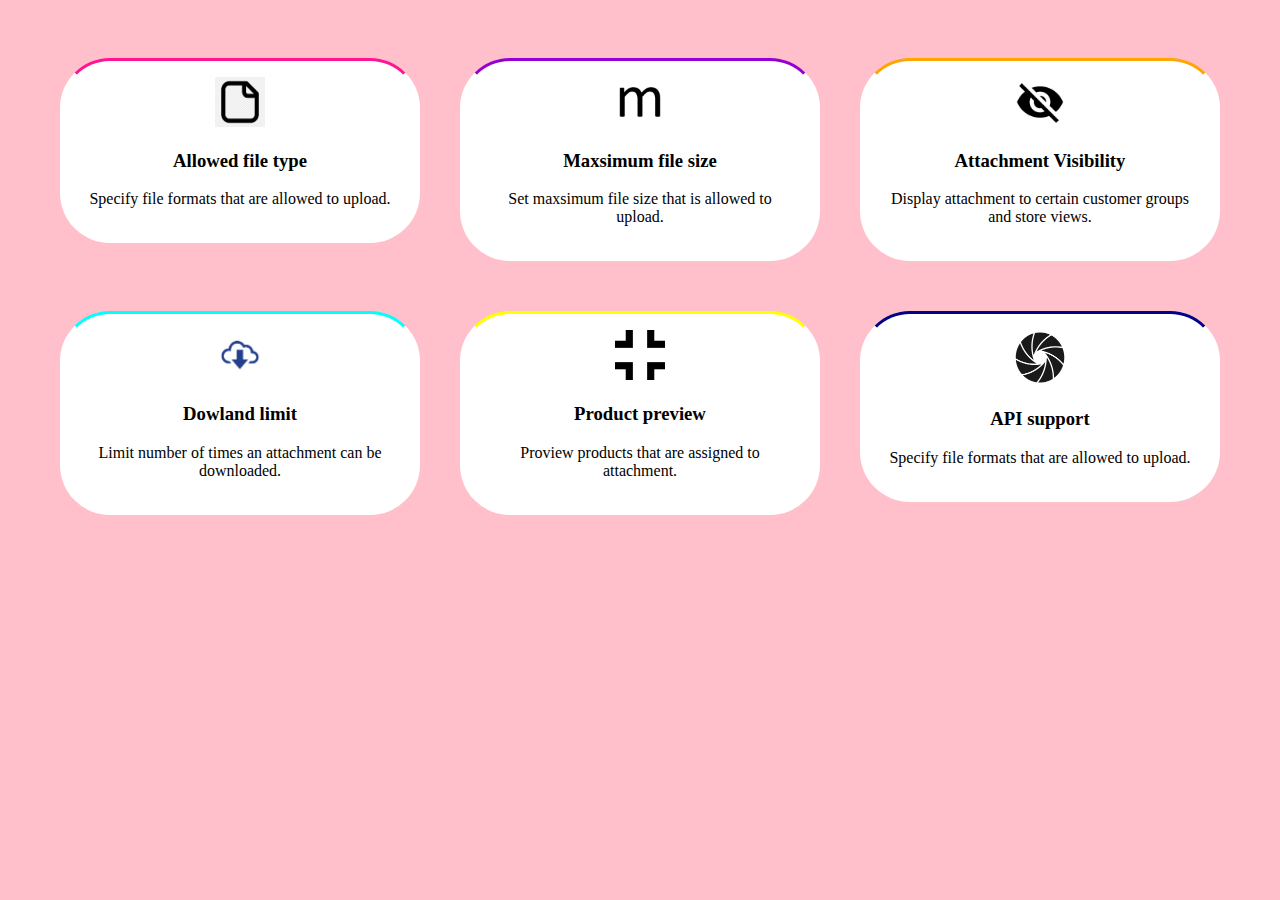
<file: index2.html>
<!DOCTYPE html>
<html lang="en">
<head>
    <meta charset="UTF-8">
    <title>Title</title>
    <link rel="stylesheet" href="main2.css">
</head>
<body>

<div class="text-block">

    <div class="text-block">
        <div class="text-block-item" style="border-top-color: deeppink">
            <img src="rasmlar/Allowed file type.png" alt="" width="50px" height="50px">
            <h3>Allowed file type</h3>
            <p>
                Specify file formats that are allowed to upload.
            </p>
        </div>
    </div>
    <div class="text-block">

        <div class="text-block">
            <div class="text-block-item" style="border-top-color: darkviolet">
                <img src="rasmlar/Maxsimum file size.png" alt="" width="50px" height="50px">
                <h3>Maxsimum file size</h3>
                <p>
                    Set maxsimum file size that is allowed to upload.
                </p>
            </div>
        </div>
        <div class="text-block">

        <div class="text-block">
            <div class="text-block-item" style="border-top-color: orange">
                <img src="rasmlar/Attachment Visibility.png" alt="" width="50px" height="50px">
                <h3>Attachment Visibility</h3>
                <p>
                    Display attachment to certain customer groups and store views.
                </p>
            </div>
        </div>
            <div class="text-block">

                <div class="text-block">
                    <div class="text-block-item" style="border-top-color: aqua">
                        <img src="rasmlar/Dowland limit.png" alt="" width="50px" height="50px">
                        <h3>Dowland limit</h3>
                        <p>
                            Limit number of times an attachment can be downloaded.
                        </p>
                    </div>
                </div>
                <div class="text-block">

                    <div class="text-block">
                        <div class="text-block-item" style="border-top-color: yellow">
                            <img src="rasmlar/photo_2023-04-11_22-06-15.jpg" alt="" width="50px" height="50px">
                            <h3>Product preview</h3>
                            <p>
                                Proview products that are assigned to attachment.
                            </p>
                        </div>
                    </div>
                    <div class="text-block">

                        <div class="text-block">
                            <div class="text-block-item" style="border-top-color: darkblue">
                                <img src="rasmlar/photo_2023-04-11_21-57-18 (2).jpg" alt="" width="80px" height="55px">
                                <h3>API support</h3>
                                <p>
                                    Specify file formats that are allowed to upload.
                                </p>
                            </div>
                        </div>


</body>
</html>
</file>
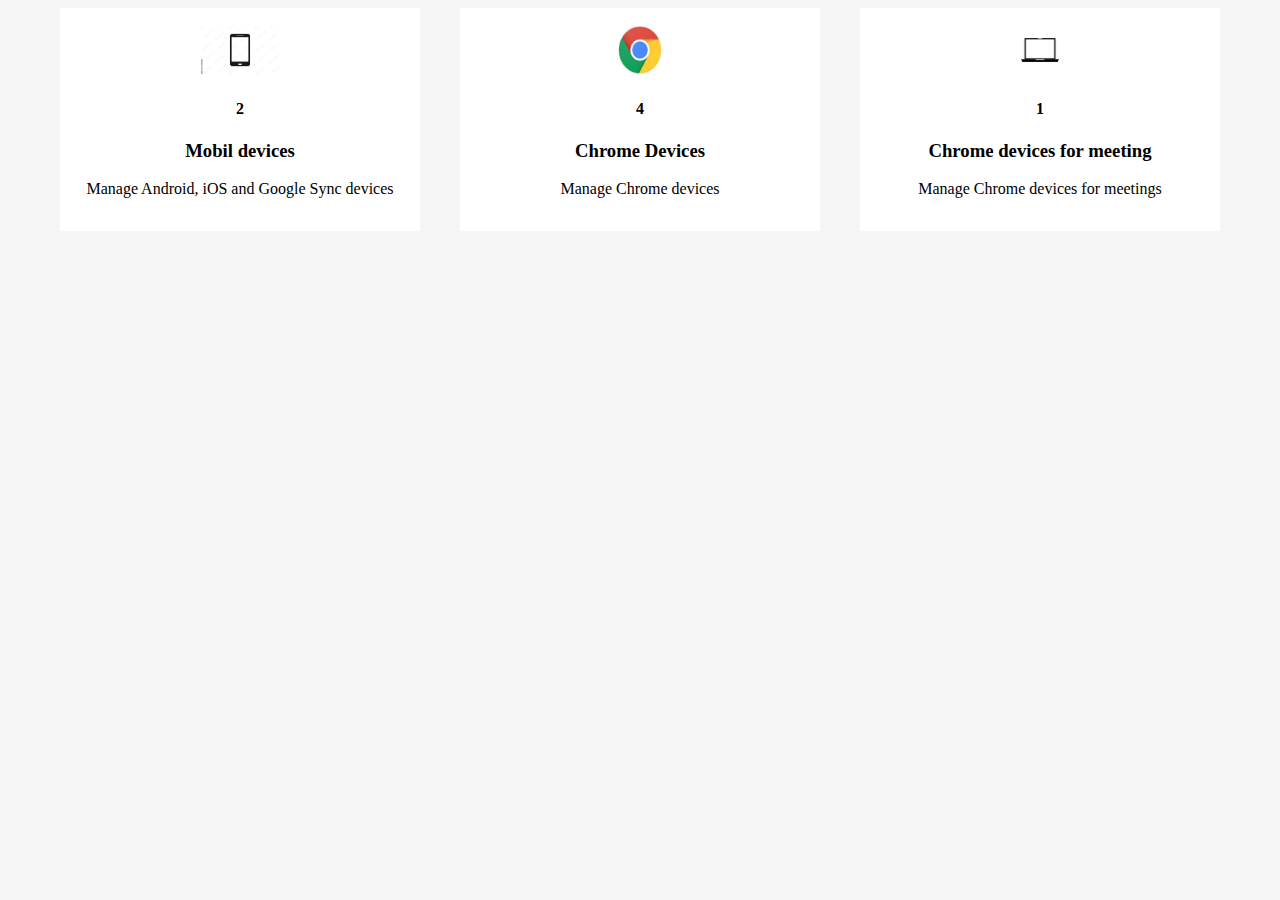
<file: index3.html>
<!DOCTYPE html>
<html lang="en">
<head>
    <meta charset="UTF-8">
    <title>Title</title>
    <link rel="stylesheet" href="main3.css">
</head>
<body>

<div class="text-block">
    <div class="text-block-item">
        <img src="rasm/Mobil devices.jpg" alt="" style="width: 80px" height="50px">
        <h4>2</h4>
        <h3>Mobil devices</h3>
        <p>
            Manage Android, iOS and Google Sync devices
        </p>
    </div>
</div>
<div class="text-block">
    <div class="text-block-item">
        <img src="rasm/chrome.jpg" alt=""  style="width: 80px" height="50px">
        <h4>4</h4>
        <h3>Chrome Devices</h3>
        <p>
            Manage Chrome devices
        </p>
    </div>
</div>
<div class="text-block">
    <div class="text-block-item">
        <img src="rasm/noutbook.png" alt=""  style="width: 50px" height="50px">
        <h4>1</h4>
        <h3>Chrome devices for meeting</h3>
        <p>
            Manage Chrome devices for meetings
        </p>
    </div>
</div>


</body>
</html>
</file>
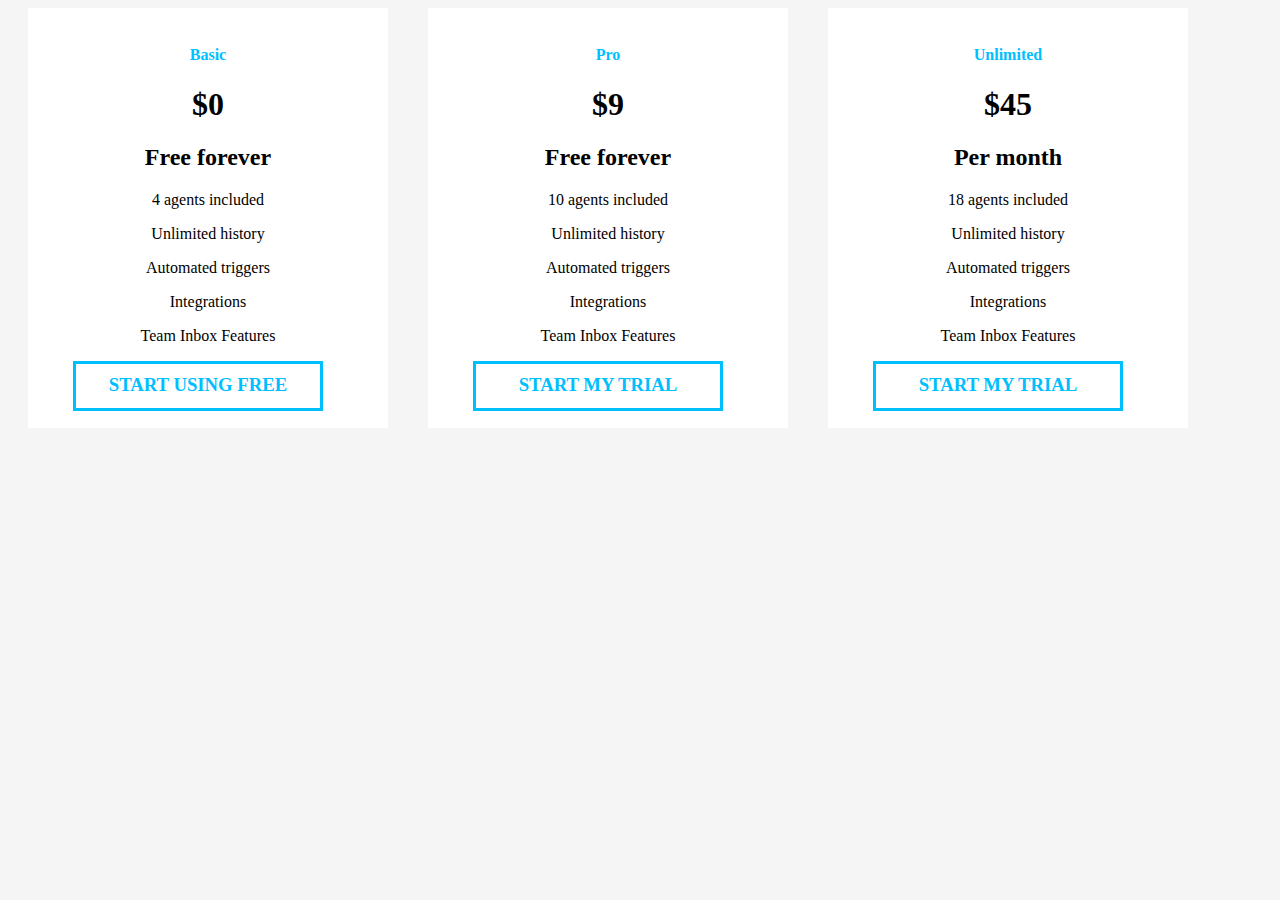
<file: index4.html>
<!DOCTYPE html>
<html lang="en">
<head>
    <meta charset="UTF-8">
    <title>Title</title>
    <link rel="stylesheet" href="main4.css">
</head>
<body>

<div class="text-block">
    <div class="text-block-item">
        <h4 style="color: deepskyblue">Basic</h4>
        <h1>$0</h1>
        <h2>Free forever</h2>
        <p>4 agents included</p>
        <p>Unlimited history</p>
        <p>Automated triggers</p>
        <p>Integrations</p>
        <p>Team Inbox Features</p>
        <h3 class="h3" style="color: deepskyblue">START USING FREE</h3>
    </div>

</div>
<div class="text-block">
    <div class="text-block-item">
        <h4 style="color: deepskyblue">Pro</h4>
        <h1>$9</h1>
        <h2>Free forever</h2>
        <p>10 agents included</p>
        <p>Unlimited history</p>
        <p>Automated triggers</p>
        <p>Integrations</p>
        <p>Team Inbox Features</p>
        <h3 class="h3" style="color: deepskyblue">START MY TRIAL</h3>
    </div>

</div>
<div class="text-block">
    <div class="text-block-item">
        <h4 style="color: deepskyblue">Unlimited</h4>
        <h1>$45</h1>
        <h2>Per month</h2>
        <p>18 agents included</p>
        <p>Unlimited history</p>
        <p>Automated triggers</p>
        <p>Integrations</p>
        <p>Team Inbox Features</p>
        <h3 class="h3" style="color: deepskyblue">START MY TRIAL</h3>
    </div>

</div>

</body>
</html>
</file>
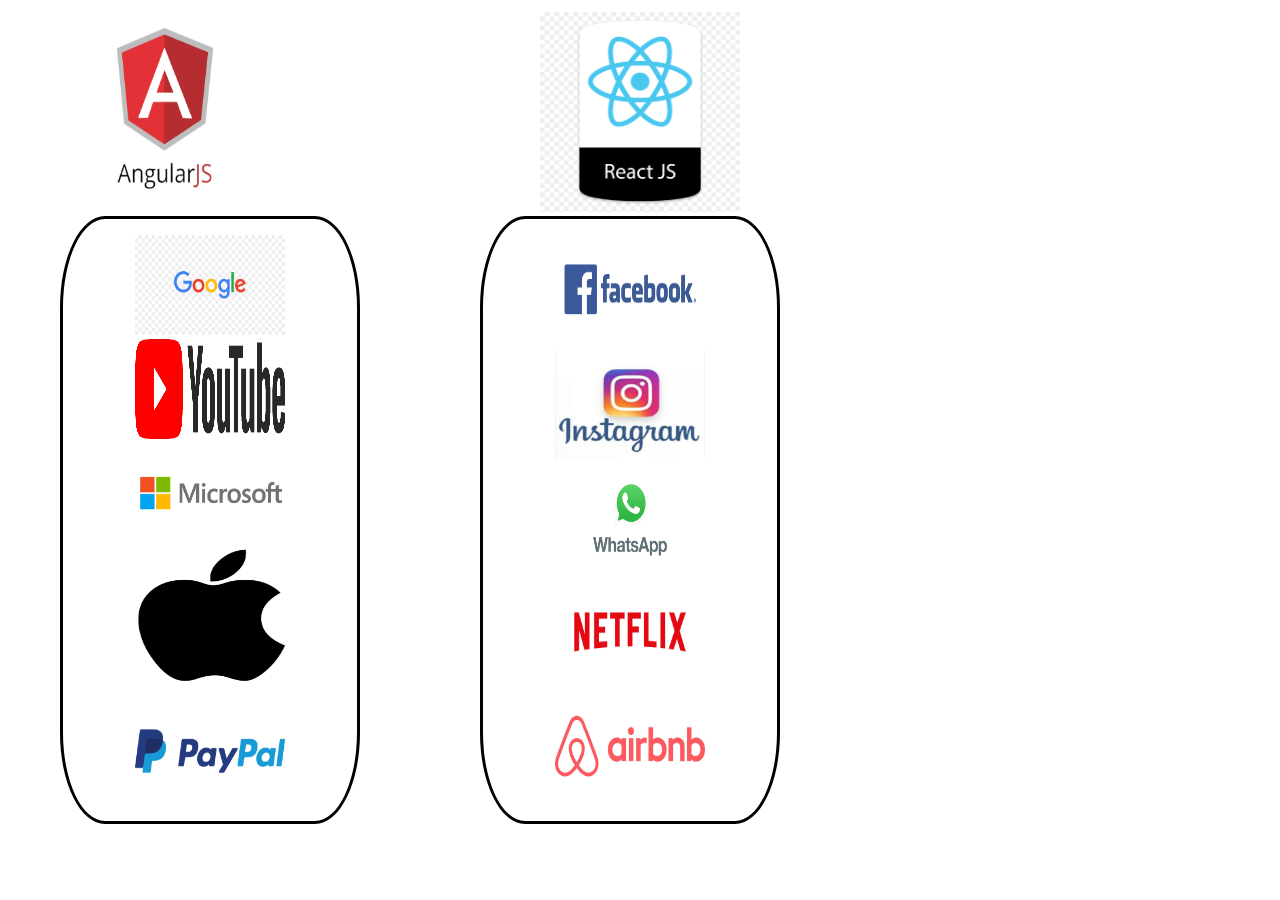
<file: index5.html>
<!DOCTYPE html>
<html lang="en">
<head>
    <meta charset="UTF-8">
    <title>Title</title>
    <link rel="stylesheet" href="main5.css">
</head>
<body>

<div class="text-block">


<div>
        <div class="angular">
            <img src="ras/angular.png" alt="" width="250px" height="200px">
        </div>

             <div class="react">
                 <img src="ras/react.png" alt="" width="200px" height="200px">
             </div>
</div>

             <div class="text-block-item2">

             <div class="google">
                 <img src="ras/google.jpg" alt="" width="150px" height="100px">
             </div>

             <div class="youtube">
                 <img src="ras/youtube.png" alt="" width="150px" height="100px">
             </div>

             <div class="microsoft">
                 <img src="ras/microsoft.jpeg" alt="" width="150px" height="100px">
             </div>

             <div class="apple">
                 <img src="ras/apple.png" alt="" width="150px" height="150px">
             </div>

             <div class="paypal">
                 <img src="ras/paypal.png" alt="" width="150px" height="100px">
             </div>

             </div>

             <div class="text-block-item3">
                 <div class="facebook">
                     <img src="ras/facebook.jpg" alt="" width="150px" height="110px">
                 </div>
                 <div class="instagram">
                     <img src="ras/instagram.png" alt="" width="150px" height="110px">
                 </div>
                 <div class="watsap">
                     <img src="ras/watsap.png" alt="" width="150px" height="110px">
                 </div>
                 <div class="netflix">
                     <img src="ras/netflix.jpg" alt="" width="150px" height="110px">
                 </div>
                 <div class="airbnb">
                     <img src="ras/airbnb.jpg" alt="" width="150px" height="110px">
                 </div>
             </div>
    <div>
        <p>
            
        </p>
    </div>


</div>

</body>
</html>
</file>
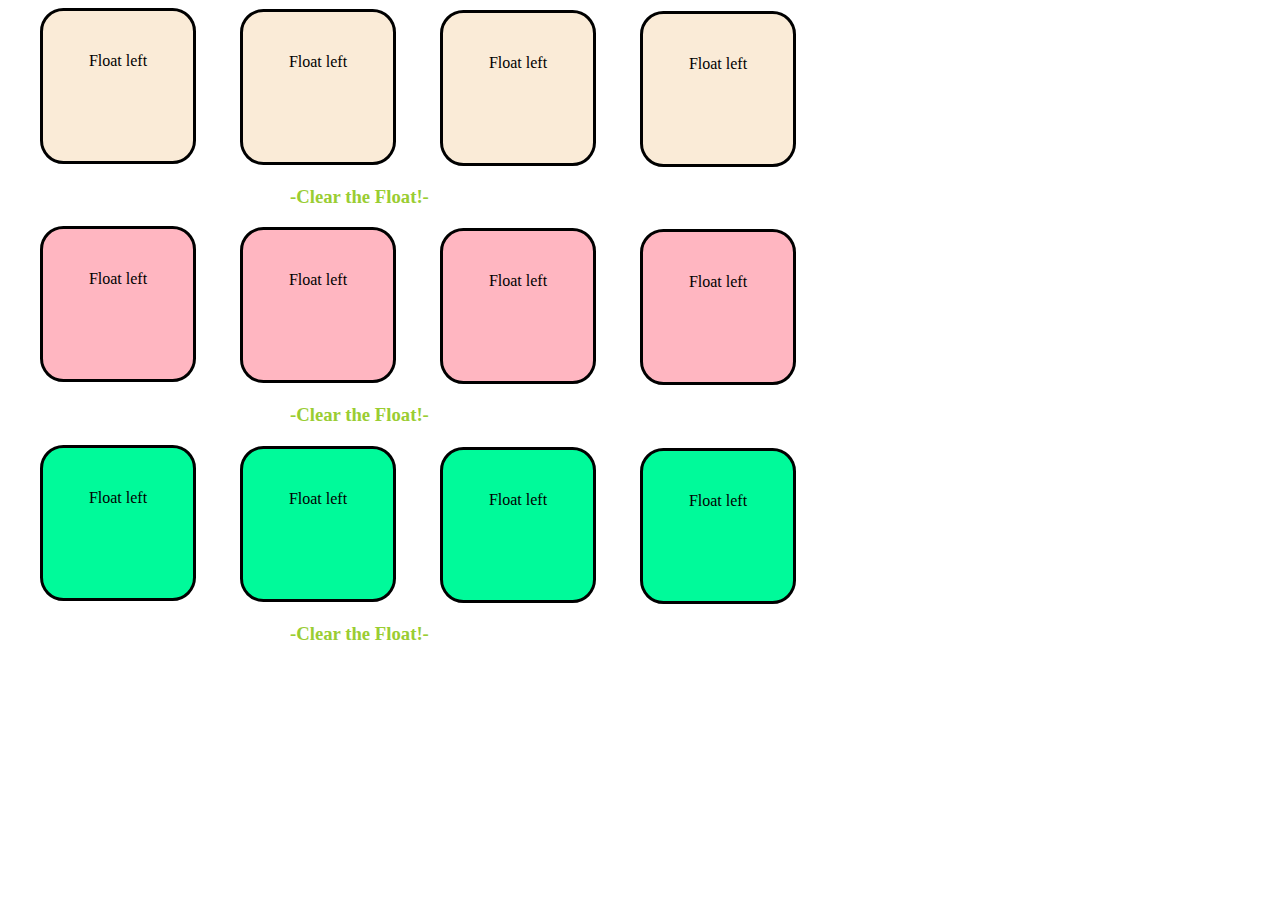
<file: index6.html>
<!DOCTYPE html>
<html lang="en">
<head>
    <meta charset="UTF-8">
    <title>Title</title>
    <link rel="stylesheet" href="main6.css">
</head>
<body>

<div class="text-block">
    <div class="text-block-item1">
            <p style="background-color: antiquewhite">
                Float left
            </p>
        </div>
    <div class="text-block-item2">
            <p style="background-color: antiquewhite">
                Float left
            </p>
    </div>
    <div class="text-block-item3">
            <p style="background-color: antiquewhite">
                Float left
            </p>
</div>
    <div class="text-block-item4">
            <p style="background-color: antiquewhite">
                Float left
            </p>
        </div>
    <div class="h3">
        <h3 style="color: yellowgreen" >-Clear the Float!-</h3>
    </div>

    <div class="text-block-item5">
        <p style="background-color: lightpink">
            Float left
        </p>
    </div>
    <div class="text-block-item6">
        <p style="background-color: lightpink">
            Float left
        </p>
    </div>
    <div class="text-block-item7">
        <p style="background-color: lightpink">
            Float left
        </p>
    </div>
    <div class="text-block-item8">
        <p style="background-color: lightpink">
            Float left
        </p>
    </div>

    <div class="h3">
        <h3 style="color: yellowgreen" >-Clear the Float!-</h3>
    </div>

    <div class="text-block-item9">
        <p style="background-color: mediumspringgreen">
            Float left
        </p>
    </div>
    <div class="text-block-item10">
        <p style="background-color: mediumspringgreen">
            Float left
        </p>
    </div>
    <div class="text-block-item11">
        <p style="background-color: mediumspringgreen">
            Float left
        </p>
    </div>
    <div class="text-block-item12">
        <p style="background-color: mediumspringgreen">
            Float left
        </p>
    </div>
    <div class="h3">
        <h3 style="color: yellowgreen" >-Clear the Float!-</h3>
    </div>

</div>

</body>
</html>
</file>
<file: main2.css>
body{
    background-color: pink;
}

.text-block{
    width: 1200px;
    height: auto;
    margin: auto;

}

.text-block-item{
    width: 30%;
    background-color: white;
    border: solid white;
    border-radius: 50px;
    padding: 16px 24px;
    text-align: center;
    float: left;
    box-sizing: border-box;
    margin: 0 20px;
    margin-top: 50px;

}

.clear{
    clear: both;
}
</file>
<file: main3.css>
body{
    background-color: whitesmoke;
}

.text-block{
    width: 1200px;
    margin: 0 auto;
    background-color: white;
}

.text-block-item{
    width: 30%;
    background-color: white;
    border:1px solid white;
    padding: 16px 24px;
    text-align: center;
    float: left;
    box-sizing: border-box;
    margin: 0 20px;
}

.clear{
    clear: both;
}
</file>
<file: main4.css>
body{
    background-color: whitesmoke;
}

.text-block{
    width: 1200px;
    height: 0 auto;
    background-color: white;
}

.text-block-item{
    width: 30%;
    background-color: white;
    border:1px solid white;
    padding: 16px 24px;
    text-align: center;
    float: left;
    box-sizing: border-box;
    margin: 0 20px;
}

.h3{
    width: 250px;
    height: 50px;
    border: solid deepskyblue;
    padding: 10px 10px;
    float: left;
    box-sizing: border-box;
    margin: 0 20px;
}
</file>
<file: main5.css>
body{
    background-color: white;
}


.text-block{
    width: 1200px;
    height: 500px;
    margin: auto;

}

.angular{

}

.react{
    margin-left: 500px;
    margin-top: -200px;
}

.text-block-item2{
    width: 25%;
    background-color: white;
    border: solid black;
    border-radius: 15%;
    padding: 16px 24px;
    text-align: center;
    float: left;
    box-sizing: border-box;
    margin: 0 20px;
}

.text-block-item3{
    width: 25%;
    background-color: white;
    border: solid black;
    border-radius: 15%;
    padding: 16px 24px;
    text-align: center;
    float: left;
    box-sizing: border-box;
    margin: 0 20px;
    margin-left: 100px;
}
</file>
<file: main6.css>
body{
    background-color: white;
}

.text-block{
    width: 1200px;
    margin: auto;
}

.text-block-item1{
    width: 100px;
    height: 100px;
    background-color: antiquewhite;
    border: solid black;
    border-radius: 15%;
    padding: 25px 25px;
    text-align: center;
}

.text-block-item2{
    width: 100px;
    height: 100px;
    background-color: antiquewhite;
    border: solid black;
    border-radius: 15%;
    padding: 25px 25px;
    margin-left: 200px;
    margin-top: -155px;
    text-align: center;
}

.text-block-item3{
    width: 100px;
    height: 100px;
    background-color: antiquewhite;
    border: solid black;
    border-radius: 15%;
    padding: 25px 25px;
    margin-left: 400px;
    margin-top: -155px;
    text-align: center;
}

.text-block-item4{
    width: 100px;
    height: 100px;
    background-color: antiquewhite;
    border: solid black;
    border-radius: 15%;
    padding: 25px 25px;
    margin-left: 600px;
    margin-top: -155px;
    text-align: center;
}

.h3{
    margin-left: 250px;

}

.text-block-item5{
    width: 100px;
    height: 100px;
    background-color: lightpink;
    border: solid black;
    border-radius: 15%;
    padding: 25px 25px;
    text-align: center;
}

.text-block-item6{
    width: 100px;
    height: 100px;
    background-color: lightpink;
    border: solid black;
    border-radius: 15%;
    padding: 25px 25px;
    margin-left: 200px;
    margin-top: -155px;
    text-align: center;
}

.text-block-item7{
    width: 100px;
    height: 100px;
    background-color: lightpink;
    border: solid black;
    border-radius: 15%;
    padding: 25px 25px;
    margin-left: 400px;
    margin-top: -155px;
    text-align: center;
}

.text-block-item8{
    width: 100px;
    height: 100px;
    background-color: lightpink;
    border: solid black;
    border-radius: 15%;
    padding: 25px 25px;
    margin-left: 600px;
    margin-top: -155px;
    text-align: center;
}

.h3{
    margin-left: 250px;

}

.text-block-item9{
    width: 100px;
    height: 100px;
    background-color: mediumspringgreen;
    border: solid black;
    border-radius: 15%;
    padding: 25px 25px;
    text-align: center;
}

.text-block-item10{
    width: 100px;
    height: 100px;
    background-color: mediumspringgreen;
    border: solid black;
    border-radius: 15%;
    padding: 25px 25px;
    margin-left: 200px;
    margin-top: -155px;
    text-align: center;
}

.text-block-item11{
    width: 100px;
    height: 100px;
    background-color: mediumspringgreen;
    border: solid black;
    border-radius: 15%;
    padding: 25px 25px;
    margin-left: 400px;
    margin-top: -155px;
    text-align: center;
}

.text-block-item12{
    width: 100px;
    height: 100px;
    background-color: mediumspringgreen;
    border: solid black;
    border-radius: 15%;
    padding: 25px 25px;
    margin-left: 600px;
    margin-top: -155px;
    text-align: center;
}

.h3{
    margin-left: 250px;

}
</file>
